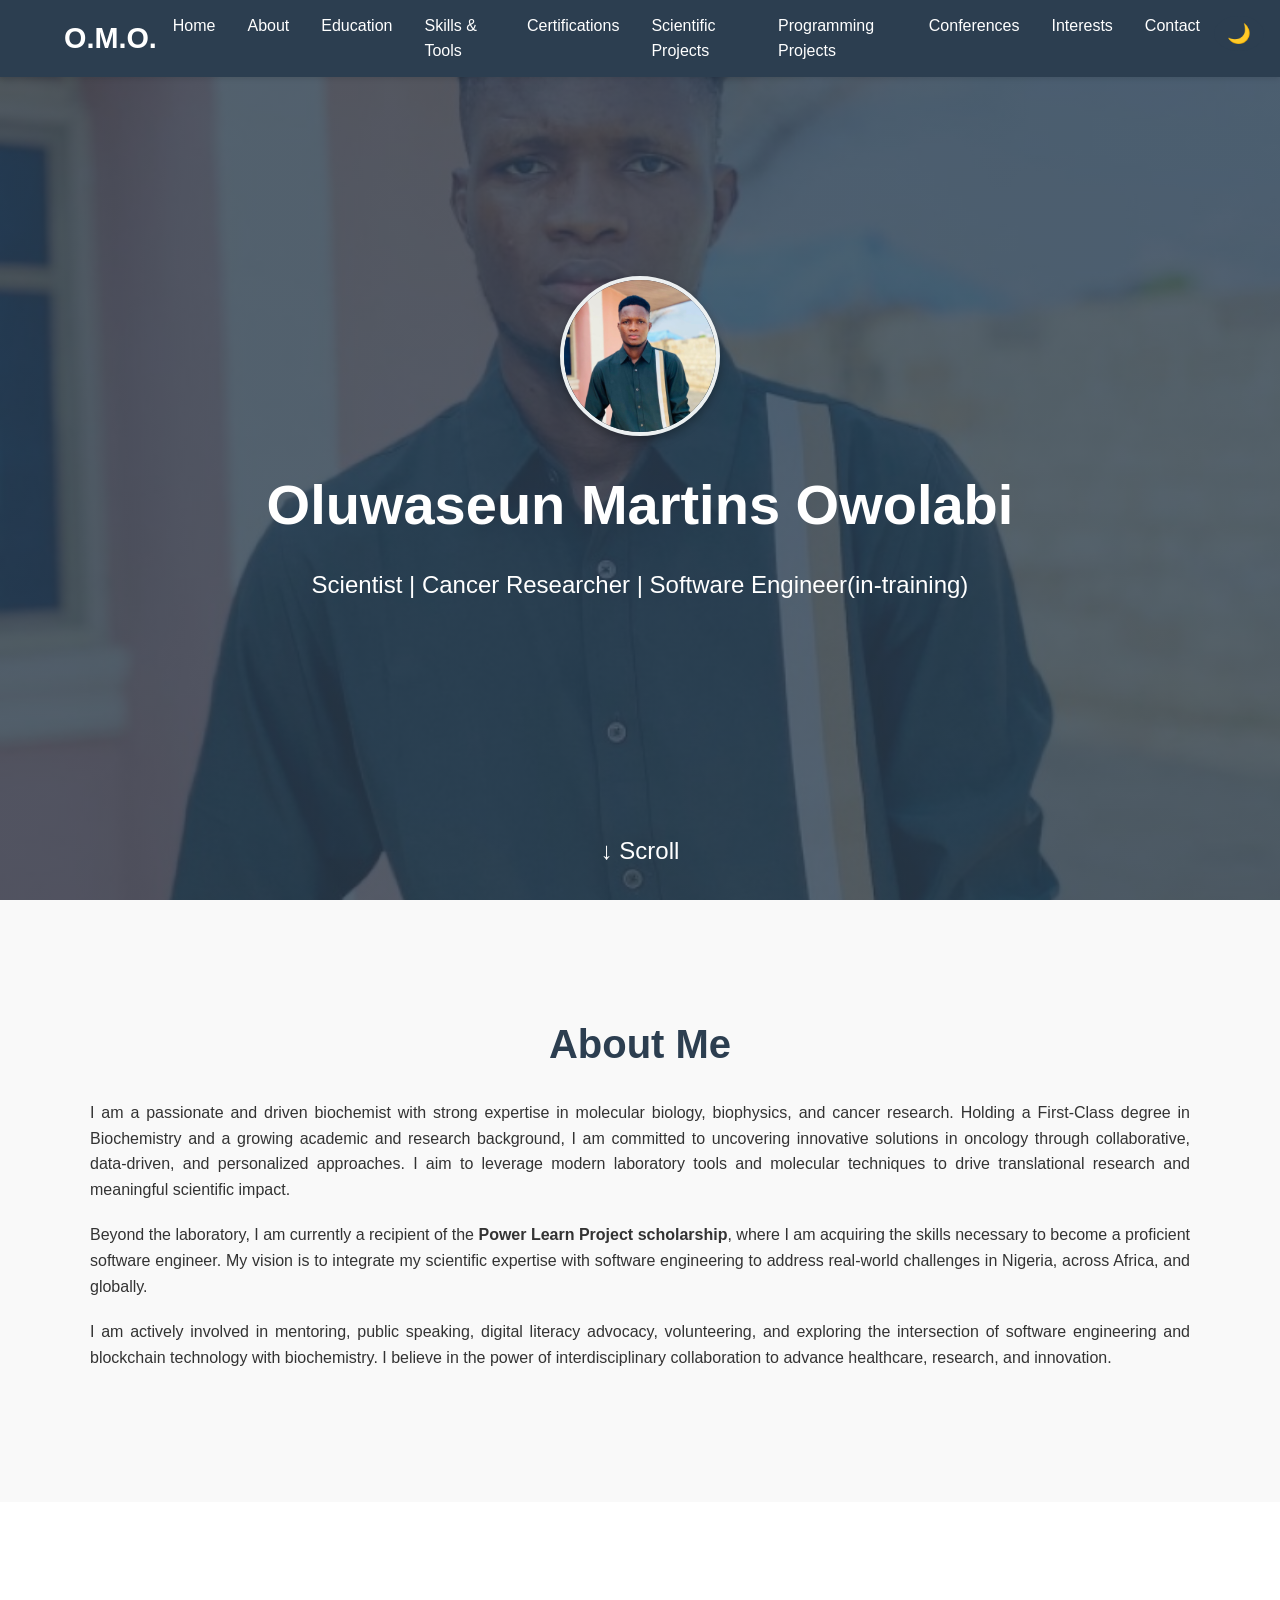
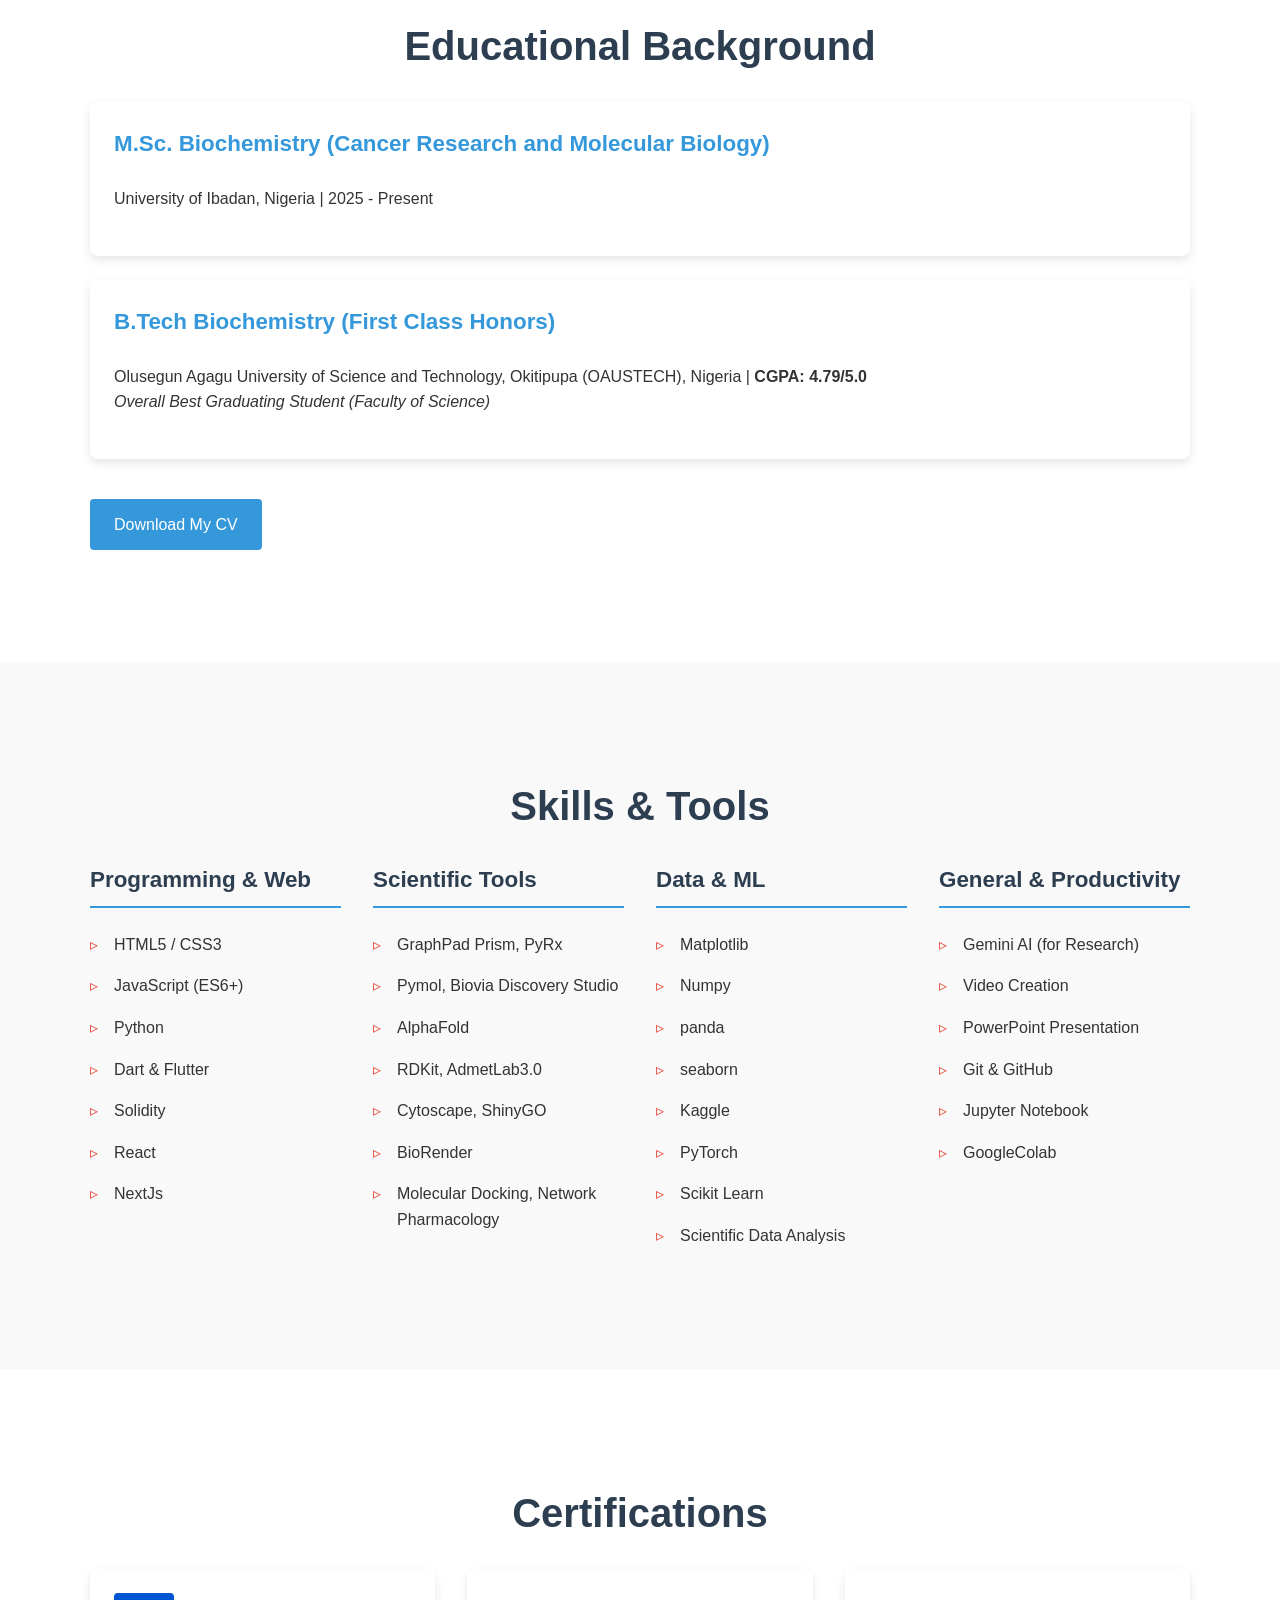
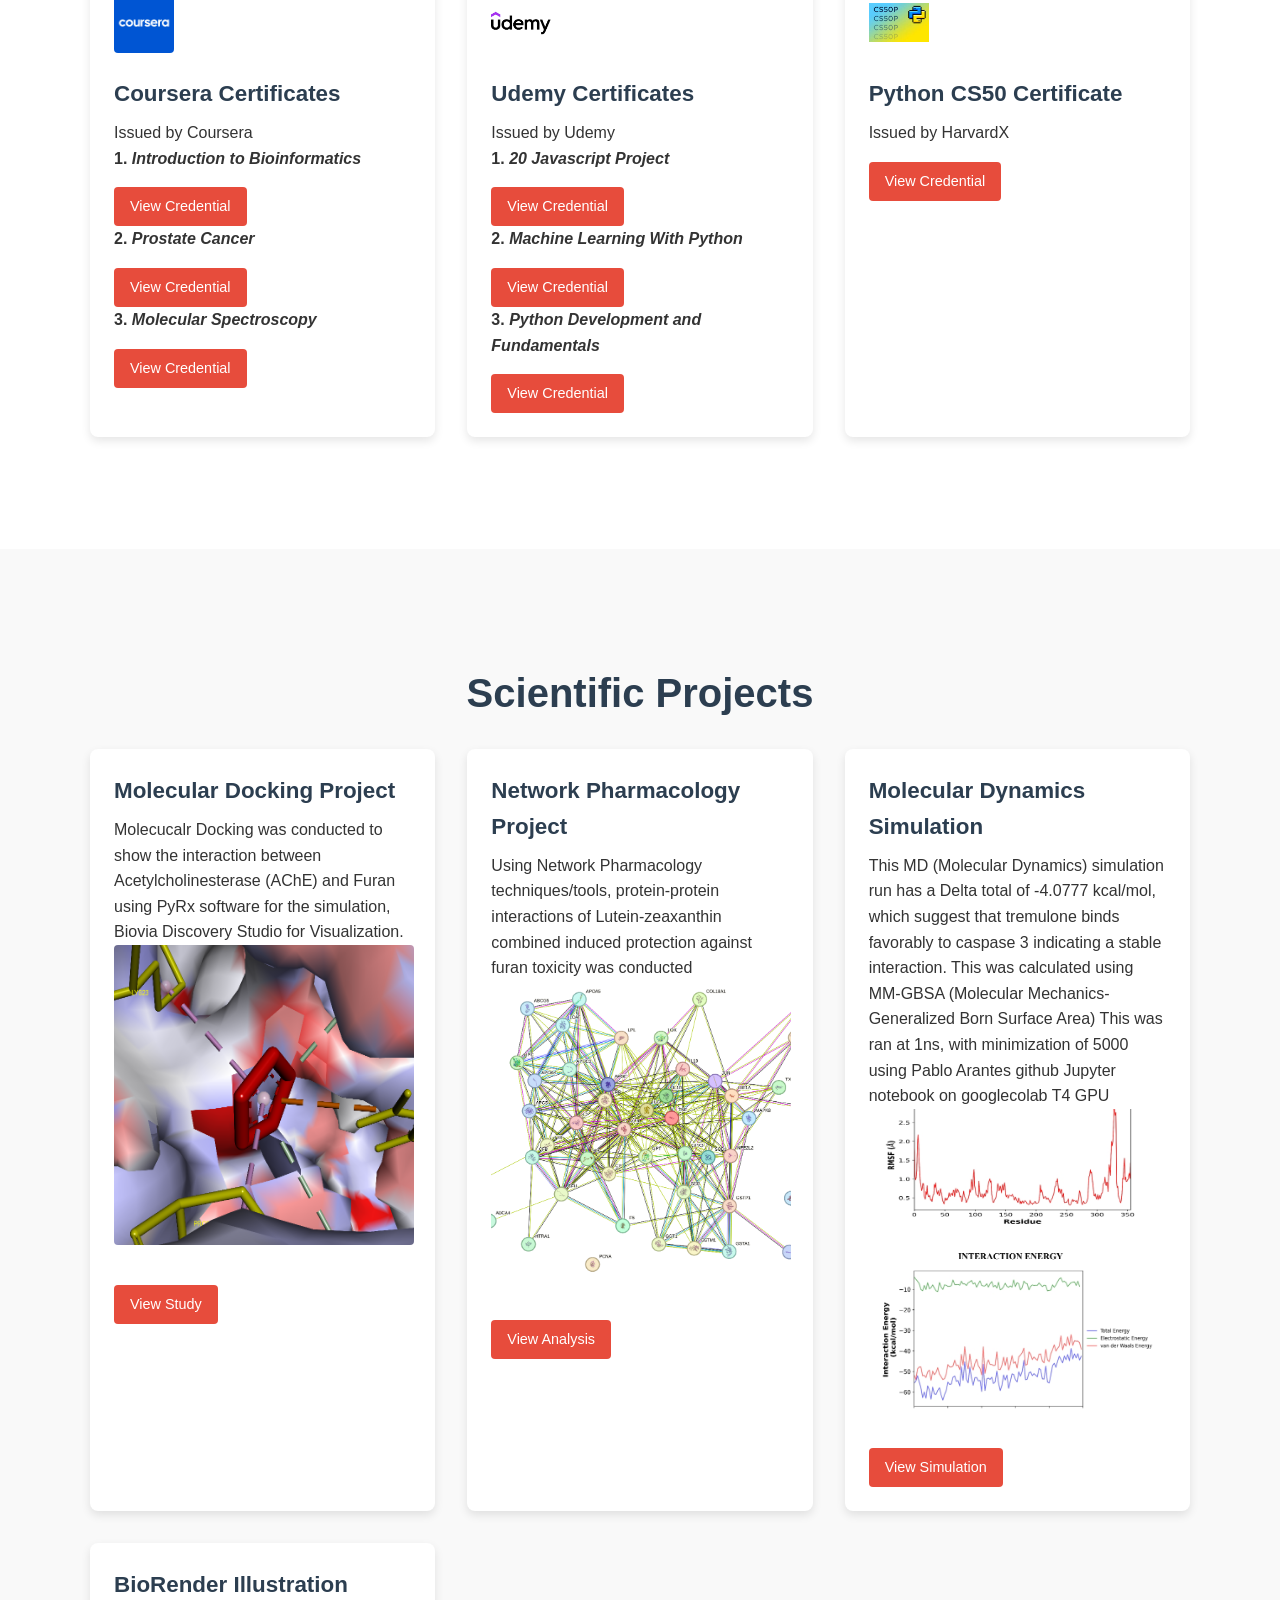
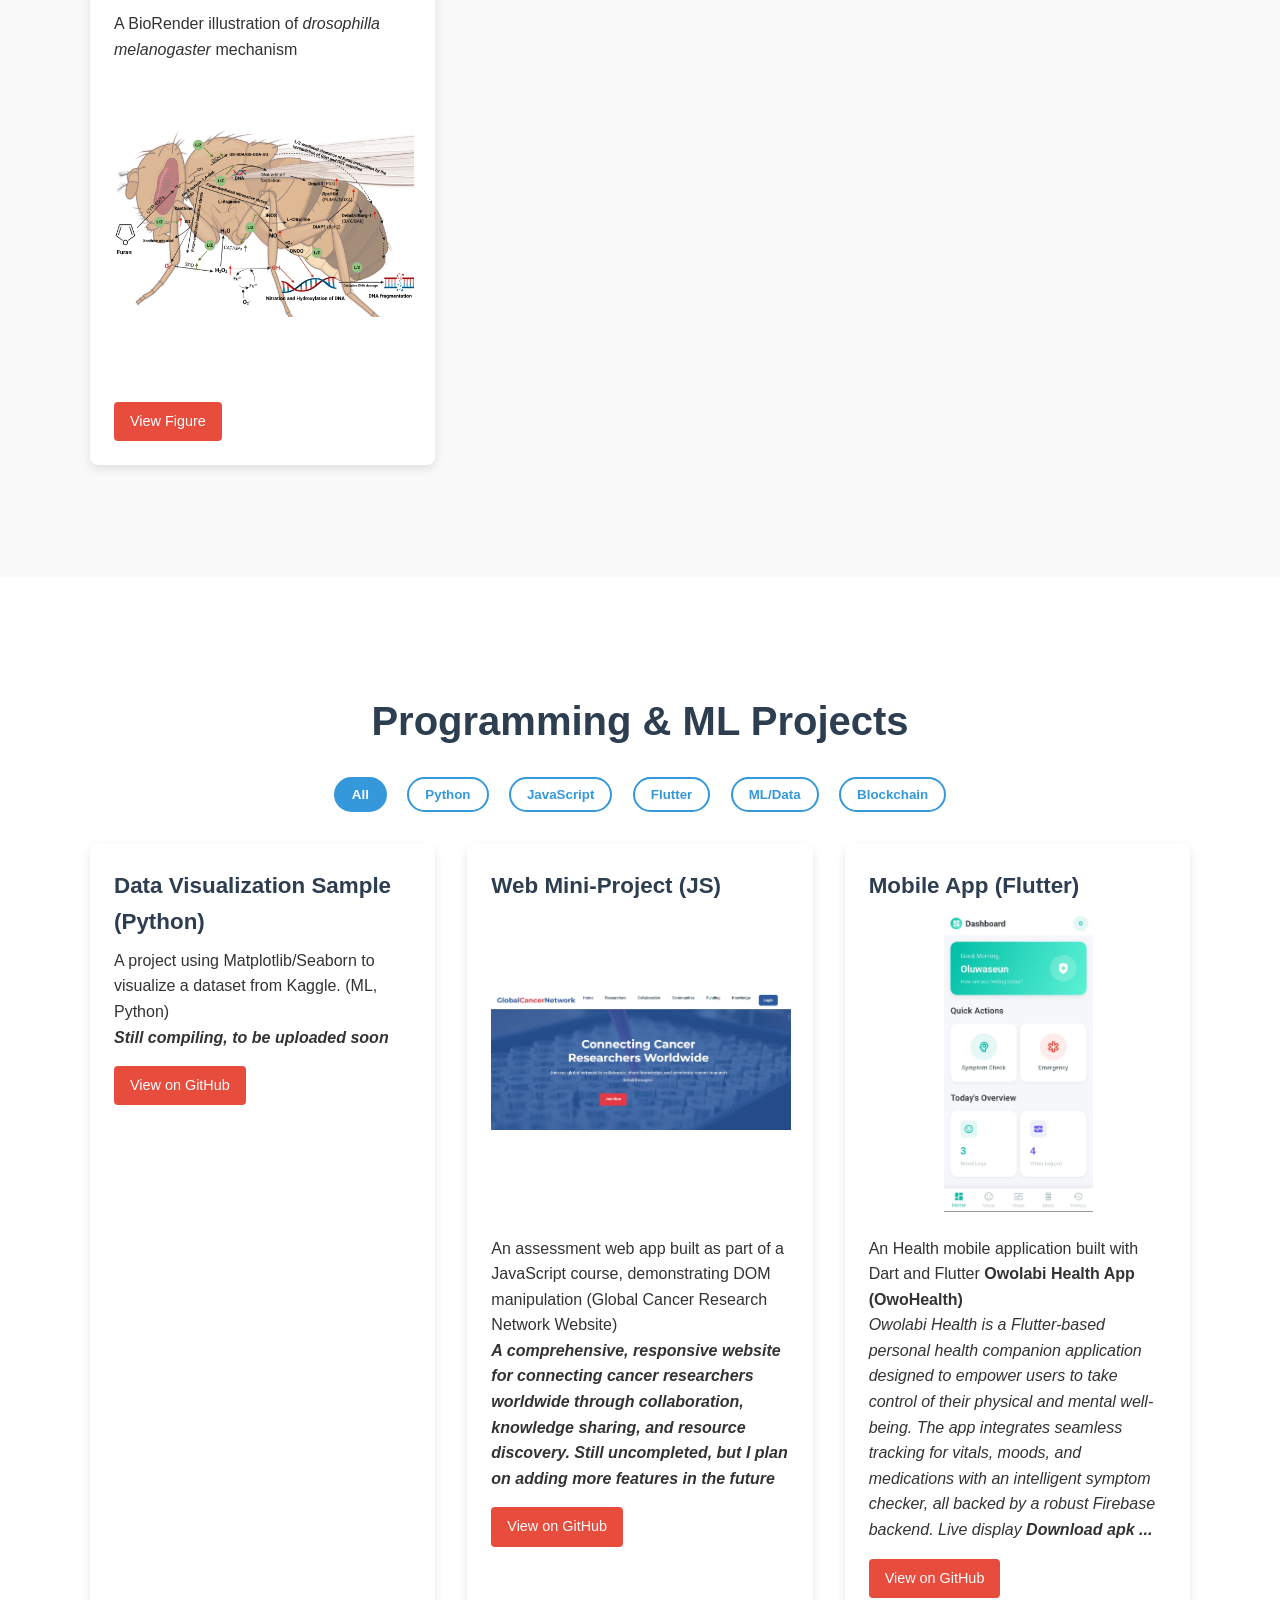
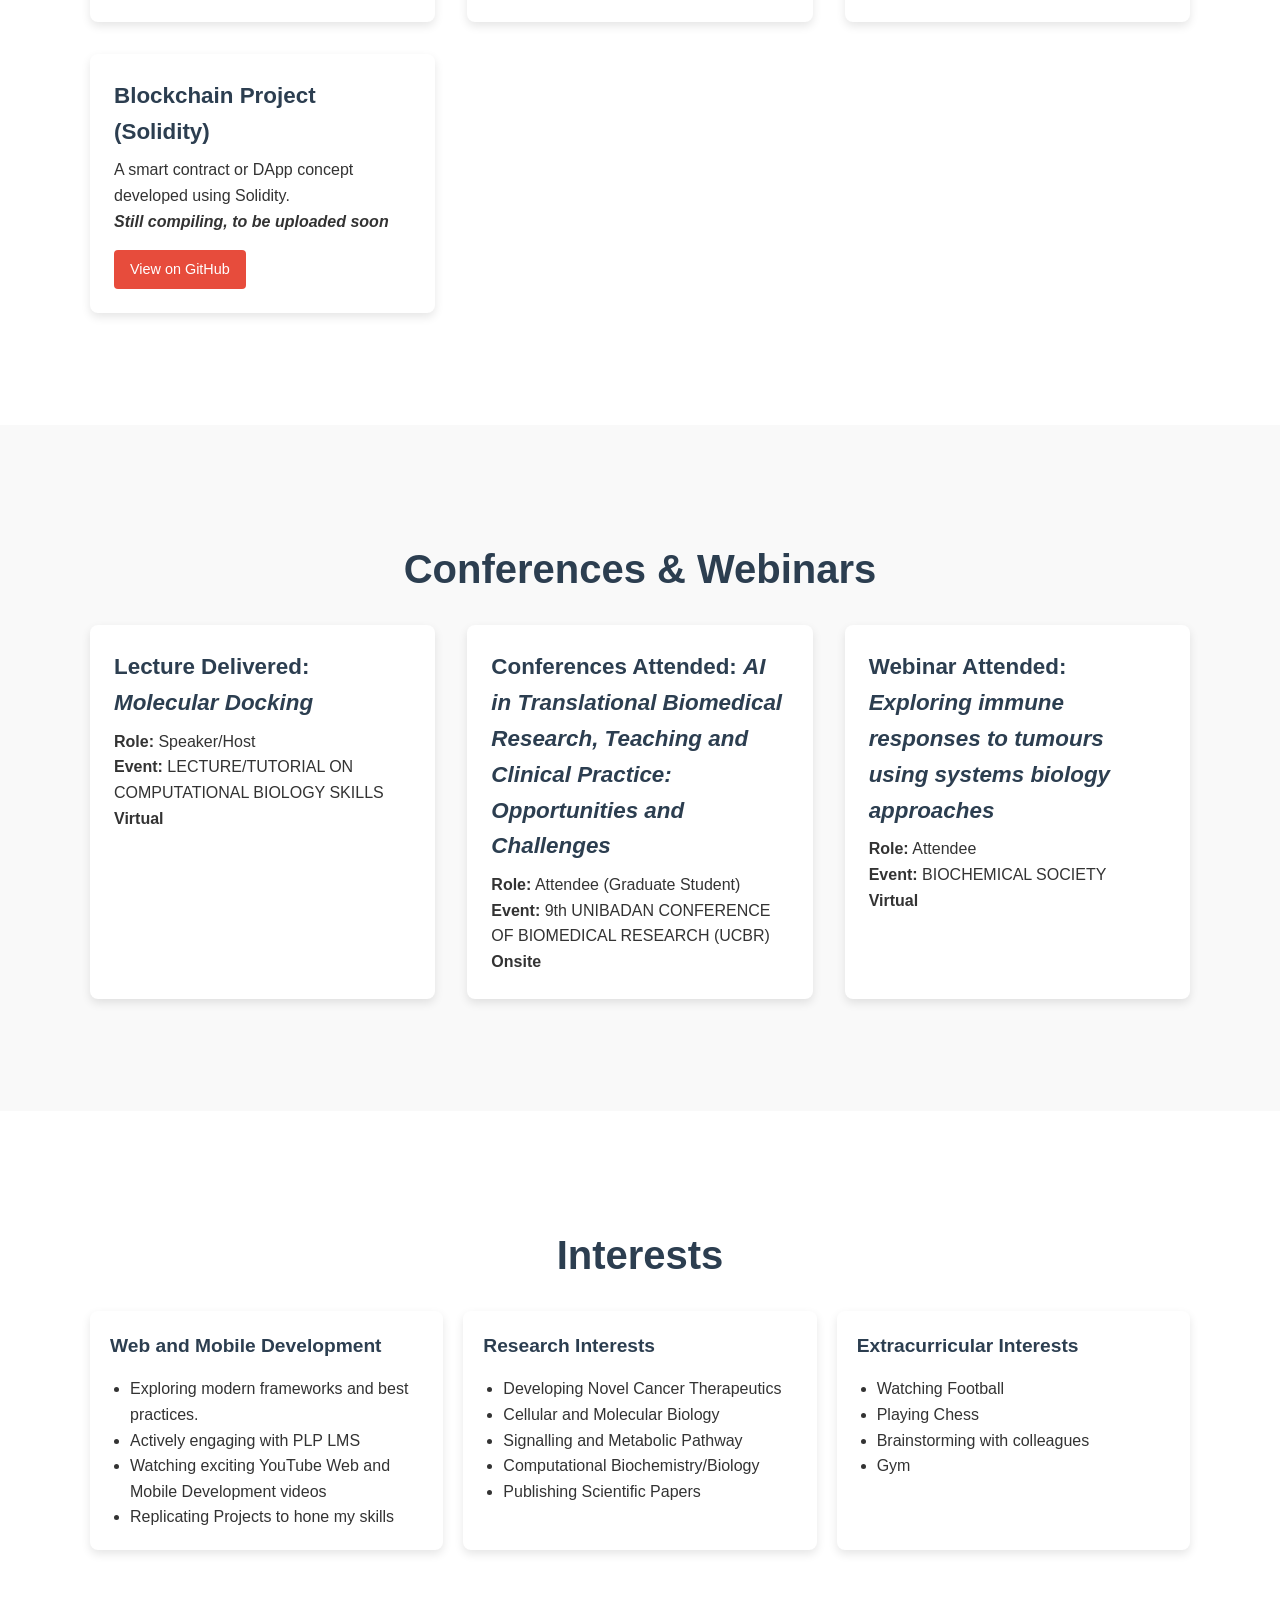
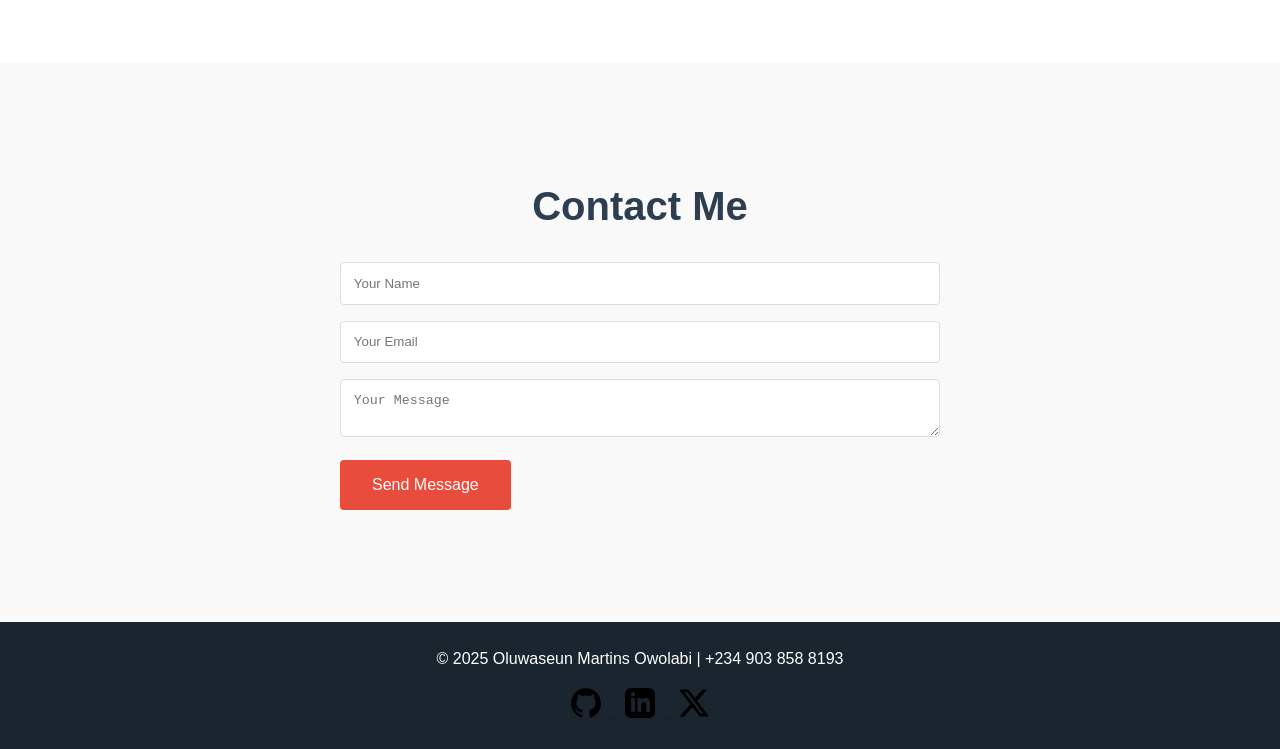
<file: index.html>
<!DOCTYPE html>
<html lang="en">
<head>
    <meta charset="UTF-8">
    <meta name="viewport" content="width=device-width, initial-scale=1.0">
    <title>Oluwaseun Martins Owolabi Portfolio</title>
    <link rel="stylesheet" href="style.css">
    <link rel="icon" href="assets/favicon.ico">
</head>
<body>
    
    <button id="darkToggle" class="toggle-button">🌙</button>

    <header>
        <nav>
            <div class="logo"><a href="#hero">O.M.O.</a></div>
            <ul class="nav-links">
                <li><a href="#hero">Home</a></li>
                <li><a href="#about">About</a></li>
                <li><a href="#education">Education</a></li>
                <li><a href="#skills-tools">Skills & Tools</a></li>
                <li><a href="#certifications">Certifications</a></li>
                <li><a href="#scientific-projects">Scientific Projects</a></li>
                <li><a href="#programming-projects">Programming Projects</a></li>
                <li><a href="#conferences">Conferences</a></li>
                <li><a href="#interests">Interests</a></li>
                <li><a href="#contact">Contact</a></li>
            </ul>
            <div class="hamburger">
                <div class="line"></div>
                <div class="line"></div>
                <div class="line"></div>
            </div>
        </nav>
    </header>

    <section id="hero">
        <div class="container hero-content">
            <img src="assets/mosmit-picture1.jpeg" alt="oluwaseun profile picture" class="hero-photo">
            <h1>Oluwaseun Martins Owolabi</h1>
            <p>Scientist | Cancer Researcher | Software Engineer(in-training)</p>
        </div>
        <div class="scroll-down">↓ Scroll</div>
    </section>

    <section id="about" class="hidden-section">
        <div class="container">
            <h2>About Me</h2>
            <p>I am a passionate and driven biochemist with strong expertise in molecular biology, biophysics, and cancer research. Holding a First-Class degree in Biochemistry and a growing academic and research background, I am committed to uncovering innovative solutions in oncology through collaborative, data-driven, and personalized approaches. I aim to leverage modern laboratory tools and molecular techniques to drive translational research and meaningful scientific impact.
            </p>
            <p>Beyond the laboratory, I am currently a recipient of the <strong>Power Learn Project scholarship</strong>, where I am acquiring the skills necessary to become a proficient software engineer. My vision is to integrate my scientific expertise with software engineering to address real-world challenges in Nigeria, across Africa, and globally.</p>
            <p>I am actively involved in mentoring, public speaking, digital literacy advocacy, volunteering, and exploring the intersection of software engineering and blockchain technology with biochemistry. I believe in the power of interdisciplinary collaboration to advance healthcare, research, and innovation.</p>
        </div>
    </section>

    <section id="education" class="hidden-section">
        <div class="container">
            <h2>Educational Background</h2>
            <div class="edu-item">
                <h3>M.Sc. Biochemistry (Cancer Research and Molecular Biology)</h3>
                <p>University of Ibadan, Nigeria | 2025 - Present</p>
            </div>
            <div class="edu-item">
                <h3>B.Tech Biochemistry (First Class Honors)</h3>
                <p>Olusegun Agagu University of Science and Technology, Okitipupa (OAUSTECH), Nigeria | <strong>CGPA: 4.79/5.0</strong><br><i>Overall Best Graduating Student (Faculty of Science)</i></p>
            </div>
            <a href="assets/Oluwaseun_CV.pdf" download class="btn">Download My CV</a>
        </div>
    </section>

    <section id="skills-tools" class="hidden-section">
        <div class="container">
            <h2>Skills & Tools</h2>
            <div class="skills-grid">
                <div class="skill-category">
                    <h3>Programming & Web</h3>
                    <ul>
                        <li>HTML5 / CSS3</li>
                        <li>JavaScript (ES6+)</li>
                        <li>Python</li>
                        <li>Dart & Flutter</li>
                        <li>Solidity</li>
                        <li>React</li>
                        <li>NextJs</li>
                    </ul>
                </div>
                <div class="skill-category">
                    <h3>Scientific Tools</h3>
                    <ul>
                        <li>GraphPad Prism, PyRx</li>
                        <li>Pymol, Biovia Discovery Studio</li>
                        <li>AlphaFold</li>
                        <li>RDKit, AdmetLab3.0</li>
                        <li>Cytoscape, ShinyGO</li>
                        <li>BioRender</li>
                        <li>Molecular Docking, Network Pharmacology</li>
                    </ul>
                </div>
                <div class="skill-category">
                    <h3>Data & ML</h3>
                    <ul>
                        <li>Matplotlib</li>
                        <li>Numpy</li>
                        <li>panda</li>
                        <li>seaborn</li>
                        <li>Kaggle</li>
                        <li>PyTorch</li>
                        <li>Scikit Learn</li>
                        <li>Scientific Data Analysis</li>
                    </ul>
                </div>
                <div class="skill-category">
                    <h3>General & Productivity</h3>
                    <ul>
                        <li>Gemini AI (for Research)</li>
                        <li>Video Creation</li>
                        <li>PowerPoint Presentation</li>
                        <li>Git & GitHub</li>
                        <li>Jupyter Notebook</li>
                        <li>GoogleColab</li>
                    </ul>
                </div>
            </div>
        </div>
    </section>
    
    <section id="certifications" class="hidden-section">
        <div class="container">
            <h2>Certifications</h2>
            <div class="card-grid">
                <div class="card">
                    <img src="assets/coursera-logo.png" alt="Coursera" class="card-image">
                    <h3>Coursera Certificates</h3>
                    <p>Issued by Coursera</p>
                    <h4>1. <i>Introduction to Bioinformatics</i></h4>
                    <a href="assets/coursera-certificates/Coursera introduction to bioinformatic certificate.pdf" class="btn-small">View Credential</a>
                    <h4>2. <i>Prostate Cancer</i></h4>
                    <a href="assets/coursera-certificates/Coursera prostrate cancer certification.pdf" class="btn-small">View Credential</a>
                    <h4>3. <i>Molecular Spectroscopy</i></h4>
                    <a href="assets/coursera-certificates/molecular spectroscopy coursera certificate.pdf" class="btn-small">View Credential</a>
                </div>
                <div class="card">
                    <img src="assets/udemy-logo.png" alt="Udemy" class="card-image">
                    <h3>Udemy Certificates</h3>
                    <p>Issued by Udemy</p>
                    <h4>1. <i>20 Javascript Project</i></h4>
                    <a href="assets/udemy-certificates/20 javascript project- udemy.pdf" class="btn-small">View Credential</a>
                    <h4>2. <i>Machine Learning With Python</i></h4>
                    <a href="assets/udemy-certificates/machine learning with python--udemy.pdf" class="btn-small">View Credential</a>
                    <h4>3. <i>Python Development and Fundamentals</i></h4>
                    <a href="assets/udemy-certificates/python development and python fundamentals.pdf" class="btn-small">View Credential</a>
                </div>
                <div class="card">
                    <img src="assets/harvard-cs50-logo.jpeg" alt="CS50" class="card-image">
                    <h3>Python CS50 Certificate</h3>
                    <p>Issued by HarvardX</p>
                    <a href="assets/CS50P certificate.pdf" class="btn-small">View Credential</a>
                </div>
                </div>
        </div>
    </section>

    <section id="scientific-projects" class="hidden-section">
        <div class="container">
            <h2>Scientific Projects</h2>
            <div class="card-grid">
                <div class="card">
                    <h3>Molecular Docking Project</h3>
                    <p>Molecucalr Docking was conducted to show the interaction between Acetylcholinesterase (AChE) and Furan using PyRx software for the simulation, Biovia Discovery Studio for Visualization.</p>
                    <img src="assets/md..png" alt="MD" class="card-image1">
                    <a href="assets/Molecular Docking Sample Projects.pdf" class="btn-small">View Study</a>
                </div>
                <div class="card">
                    <h3>Network Pharmacology Project</h3>
                    <p>Using Network Pharmacology techniques/tools, protein-protein interactions of Lutein-zeaxanthin combined induced protection against furan toxicity was conducted </p>
                    <img src="assets/NP1.png" alt="NP" class="card-image1">
                    <a href="assets/Network Pharmacology Sample Project.pdf" class="btn-small">View Analysis</a>
                </div>
                <div class="card">
                    <h3>Molecular Dynamics Simulation</h3>
                    <p>This MD (Molecular Dynamics) simulation run has a Delta total of -4.0777 kcal/mol, which suggest that tremulone binds favorably to caspase 3 indicating a stable interaction. This was calculated using MM-GBSA (Molecular Mechanics- Generalized Born Surface Area) This was ran at 1ns, with minimization of 5000 using Pablo Arantes github Jupyter notebook on googlecolab T4 GPU</p>
                    <img src="assets/molecular-dynamics.jpeg" alt="MD" class="card-image1">
                    <a href="assets/Molecular Dynamics Simulation.S.pdf" class="btn-small">View Simulation</a>
                </div>
                 <div class="card">
                    <h3>BioRender Illustration</h3>
                    <p>A BioRender illustration of <i>drosophilla melanogaster</i> mechanism</p>
                    <img src="assets/BR.png" alt="BR" class="card-image2">
                    <a href="assets/Biorender Design.pdf+" class="btn-small">View Figure</a>
                </div>
            </div>
        </div>
    </section>

    <section id="programming-projects" class="hidden-section">
        <div class="container">
            <h2>Programming & ML Projects</h2>
            
            <div class="filter-buttons">
                <button class="btn-filter active" data-filter="all">All</button>
                <button class="btn-filter" data-filter="python">Python</button>
                <button class="btn-filter" data-filter="javascript">JavaScript</button>
                <button class="btn-filter" data-filter="flutter">Flutter</button>
                <button class="btn-filter" data-filter="ml">ML/Data</button>
                <button class="btn-filter" data-filter="blockchain">Blockchain</button>
            </div>

            <div class="card-grid project-grid">
                <div class="card project-card" data-category="python ml">
                    <h3>Data Visualization Sample (Python)</h3>
                    <p>A project using Matplotlib/Seaborn to visualize a dataset from Kaggle. (ML, Python)</p>
                    <p><i><b>Still compiling, to be uploaded soon</b></i></p>
                    <a href="#" class="btn-small" target="_blank">View on GitHub</a>
                </div>
                <div class="card project-card" data-category="javascript">
                    <h3>Web Mini-Project (JS)</h3>
                    <img src="assets/global-cancer-network.jpeg" alt="owohealth" class="card-image2">
                    <p>An assessment web app built as part of a JavaScript course, demonstrating DOM manipulation (Global Cancer Research Network Website)</p>
                    <p><i><b>A comprehensive, responsive website for connecting cancer researchers worldwide through collaboration, knowledge sharing, and resource discovery. Still uncompleted, but I plan on adding more features in the future</b></i></p>
                    <a href="https://github.com/Mosmit/plp-webtechnologies-classroom-july2025-july-2025-final-project-and-deployment-Final-Project-and-Depl.git" class="btn-small">View on GitHub</a>
                </div>
                <div class="card project-card" data-category="flutter">
                    <h3>Mobile App (Flutter)</h3>
                    <img src="assets/1.owohealth.jpg" alt="owohealth" class="card-image2">
                    <p>An Health mobile application built with Dart and Flutter <b>Owolabi Health App (OwoHealth)</b></p>
                    <p><i>Owolabi Health is a Flutter-based personal health companion application designed to empower users to take control of their physical and mental well-being. The app integrates seamless tracking for vitals, moods, and medications with an intelligent symptom checker, all backed by a robust Firebase backend. Live display <b>Download apk ...</b> </i></p>
                    <a href="https://github.com/Mosmit/owo_health.git" class="btn-small">View on GitHub</a>
                </div>
                 <div class="card project-card" data-category="blockchain">
                    <h3>Blockchain Project (Solidity)</h3>
                    <p>A smart contract or DApp concept developed using Solidity.</p>
                    <p><i><b>Still compiling, to be uploaded soon</b></i></p>
                    <a href="#" class="btn-small" target="_blank">View on GitHub</a>
                </div>
                </div>
        </div>
    </section>

    <section id="conferences" class="hidden-section">
        <div class="container">
            <h2>Conferences & Webinars</h2>
            <div class="card-grid">
                <div class="card">
                    <h3>Lecture Delivered: <I>Molecular Docking</I></h3>
                    <p><strong>Role:</strong> Speaker/Host<br><strong>Event:</strong> LECTURE/TUTORIAL ON COMPUTATIONAL BIOLOGY SKILLS<br><b>Virtual</b></p>
                </div>
                <div class="card">
                    <h3>Conferences Attended: <i>AI in Translational Biomedical Research, Teaching and Clinical Practice: Opportunities and Challenges</i></h3>
                    <p><strong>Role:</strong> Attendee (Graduate Student)<br><strong>Event:</strong> 9th UNIBADAN CONFERENCE OF BIOMEDICAL RESEARCH (UCBR)<br><b>Onsite</b></p>
                </div>
                <div class="card">
                    <h3>Webinar Attended: <i>Exploring immune responses to tumours using systems biology approaches </i></h3>
                    <p><strong>Role:</strong> Attendee<br><strong>Event:</strong> BIOCHEMICAL SOCIETY<br><b>Virtual</b></p>
                </div>
                </div>
        </div>
    </section>

    <section id="interests" class="hidden-section">
        <div class="container">
            <h2>Interests</h2>
            <div class="interests-wrapper">
                <div class="interest-section">
                    <h3>Web and Mobile Development</h3>
                    <ul>
                        <li>Exploring modern frameworks and best practices.</li>
                        <li>Actively engaging with PLP LMS</li>
                        <li>Watching exciting YouTube Web and Mobile Development videos</li>
                        <li>Replicating Projects to hone my skills</li>
                    </ul>
                </div>
                <div class="interest-section">
                    <h3>Research Interests</h3>
                    <ul>
                        <li>Developing Novel Cancer Therapeutics</li>
                        <li>Cellular and Molecular Biology</li>
                        <li>Signalling and Metabolic Pathway</li>
                        <li>Computational Biochemistry/Biology</li>
                        <li>Publishing Scientific Papers</li>
                    </ul>
                </div>
                <div class="interest-section">
                    <h3>Extracurricular Interests</h3>
                    <ul>
                        <li>Watching Football</li>
                        <li>Playing Chess</li>
                        <li>Brainstorming with colleagues</li>
                        <li>Gym</li>
                    </ul>
                </div>
            </div>
        </div>
    </section>

    <section id="contact" class="hidden-section">
        <div class="container">
            <h2>Contact Me</h2>
            <form action="https://formspree.io/f/mldlwlkr" method="POST">
                <input type="text" name="name" placeholder="Your Name" required>
                <input type="email" name="email" placeholder="Your Email" required>
                <textarea name="message" placeholder="Your Message" required></textarea>
                <button type="submit">Send Message</button>
            </form>
        </div>
    </section>

    <footer>
        <p>© 2025 Oluwaseun Martins Owolabi | +234 903 858 8193 </p>
        <div class="social-icons">
            <a href="https://github.com/Mosmit" target="_blank">
                <img src="assets/github.svg" alt="GitHub">
            </a>
            <a href="https://linkedin.com/in/oluwaseun-owolabi-02a583366" target="_blank">
                <img src="assets/linkedin.svg" alt="LinkedIn">
            </a>
            <a href="https://x.com/SiRmosmit10" target="_blank">
                <img src="assets/x.svg" alt="X">
            </a>
        </div>
    </footer>

    <script src="script.js"></script>
</body>
</html>
</file>
<file: style.css>
/* Global Styles */
:root {
    --primary: #2c3e50;
    --secondary: #3498db;
    --accent: #e74c3c;
    --light: #ecf0f1;
    --dark: #1a252f;
    --bg-light: #ffffff;
    --bg-medium: #f9f9f9;
    --text-light: #ecf0f1;
    --text-dark: #333;
    --card-shadow: 0 4px 10px rgba(0, 0, 0, 0.1);
}

html {
    scroll-behavior: smooth;
}

* {
    margin: 0;
    padding: 0;
    box-sizing: border-box;
}

body {
    font-family: 'Segoe UI', Tahoma, Geneva, Verdana, sans-serif;
    line-height: 1.6;
    background-color: var(--bg-light);
    color: var(--text-dark);
    transition: background-color 0.3s, color 0.3s;
}

/* --- Dark Mode --- */
body.dark-mode {
    --primary: #5d07df;
    --secondary: #3498db;
    --accent: #e67e22;
    --light: #1a252f;
    --dark: #ffffff;
    --bg-light: #1a252f;
    --bg-medium: #0f1820;
    --text-light: #1a252f;
    --text-dark: #ecf0f1;
    --card-shadow: 0 4px 10px rgba(0, 0, 0, 0.4);
}

.toggle-button {
    position: fixed;
    top: 1rem;
    right: 1rem;
    background-color: var(--primary);
    color: var(--text-light);
    padding: 0.5rem 0.8rem;
    border-radius: 50%;
    cursor: pointer;
    z-index: 1100;
    font-size: 1.2rem;
    border: none;
    line-height: 1;
}

body.dark-mode .toggle-button {
    background-color: var(--secondary);
    color: var(--text-dark);
}

/* --- Typography & Containers --- */
.container {
    width: 90%;
    max-width: 1100px;
    margin: 0 auto;
    padding: 2rem 0;
}

.container p {
    margin-bottom: 20px;
    text-align: justify;
}

section {
    padding: 5rem 0;
    overflow: hidden; /* For animations */
}

section:nth-child(even) {
    background-color: var(--bg-medium);
}

h1, h2, h3 {
    color: var(--primary);
    margin-bottom: 1.5rem;
}

h2 {
    text-align: center;
    font-size: 2.5rem;
}

h3 {
    font-size: 1.4rem;
    color: var(--secondary);
}

/* --- Header & Navigation --- */
header {
    background: var(--primary);
    position: fixed;
    width: 100%;
    top: 0;
    z-index: 1000;
    box-shadow: 0 2px 5px rgba(0, 0, 0, 0.1);
}

nav {
    display: flex;
    justify-content: space-between;
    align-items: center;
    width: 90%;
    max-width: 1200px;
    margin: 0 auto;
    padding: 0.8rem 0;
}

.logo a {
    color: white;
    font-size: 1.8rem;
    font-weight: bold;
    text-decoration: none;
}

.nav-links {
    display: flex;
    justify-content: space-around;
    list-style: none;
}

.nav-links li {
    margin: 0 1rem;
}

.nav-links a {
    color: white;
    text-decoration: none;
    font-weight: 500;
    transition: all 0.3s ease;
    padding: 0.2rem 0;
    border-bottom: 2px solid transparent;
}

.nav-links a:hover,
.nav-links a.active {
    color: var(--secondary);
    border-bottom-color: var(--secondary);
}

.hamburger {
    display: none;
    cursor: pointer;
}

.hamburger div {
    width: 25px;
    height: 3px;
    background-color: white;
    margin: 5px;
    transition: all 0.3s ease;
}

/* --- Hero Section --- */
#hero {
    background-image: linear-gradient(rgba(44, 62, 80, 0.8), rgba(44, 62, 80, 0.8)), url('assets/mosmit-picture1.jpeg');
    background-repeat: no-repeat;
    background-position: center;
    background-size: cover;
    height: 100vh;
    display: flex;
    align-items: center;
    text-align: center;
    color: white; /* Changed for better contrast */
    padding-top: 60px; /* Offset for fixed header */
}

#hero h1 {
    font-size: clamp(2rem, 5vw, 3.5rem);
    color: white;
    margin-bottom: 1rem;
}

#hero p {
    font-size: 1.5rem;
    max-width: 700px;
    margin: 0 auto;
    color: white;
}

.hero-content {
    display: flex;
    flex-direction: column;
    align-items: center;
    text-align: center;
}

.hero-photo {
    width: 160px;
    height: 160px;
    border-radius: 50%;
    object-fit: cover;
    margin-bottom: 1.5rem;
    border: 4px solid var(--light);
    box-shadow: 0 4px 10px rgba(0, 0, 0, 0.3);
}

.scroll-down {
    position: absolute;
    bottom: 30px;
    left: 50%;
    transform: translateX(-50%);
    font-size: 1.5rem;
    color: white;
    animation: bounce 2s infinite;
}

@keyframes bounce {
    0%, 100% { transform: translate(-50%, 0); }
    50% { transform: translate(-50%, 10px); }
}

/* --- Buttons --- */
.btn {
    display: inline-block;
    background: var(--secondary);
    color: white;
    padding: 0.8rem 1.5rem;
    border-radius: 4px;
    text-decoration: none;
    margin-top: 1rem;
    transition: 0.3s ease, transform 0.3s ease;
}

.btn:hover {
    background: #2980b9;
    transform: translateY(-3px);
}

.btn-small {
    display: inline-block;
    background: var(--accent);
    color: white;
    padding: 0.5rem 1rem;
    border-radius: 4px;
    text-decoration: none;
    font-size: 0.9rem;
    margin-top: 1rem;
    transition: 0.3s ease, transform 0.3s ease;
}

body.dark-mode .btn-small {
    background: var(--accent);
}

.btn-small:hover {
    transform: scale(1.05);
}

/* --- Card Layout (for Certs, Projects, etc.) --- */
.card-grid {
    display: grid;
    grid-template-columns: repeat(auto-fit, minmax(300px, 1fr));
    gap: 2rem;
}

.card {
    background: var(--bg-light);
    border-radius: 8px;
    padding: 1.5rem;
    box-shadow: var(--card-shadow);
    transition: transform 0.3s ease, box-shadow 0.3s ease;
}

.card:hover {
    transform: translateY(-5px);
    box-shadow: 0 8px 15px rgba(0, 0, 0, 0.15);
}

body.dark-mode .card {
    background: var(--primary);
    box-shadow: var(--card-shadow);
}

.card-image {
    width: 60px; /* Adjust as needed */
    height: 60px;
    object-fit: contain;
    margin-bottom: 1rem;
    border-radius: 4px;
}

.card-image1 {
    width: 300px; /* Adjust as needed */
    height: 300px;
    object-fit:cover;
    margin-bottom: 1rem;
    border-radius: 4px;
}

.card-image2 {
    width: 300px; /* Adjust as needed */
    height: 300px;
    object-fit:contain;
    margin-bottom: 1rem;
    border-radius: 4px;
}
.card h3 {
    color: var(--primary);
    margin-bottom: 0.5rem;
}

body.dark-mode .card h3 {
    color: var(--secondary);
}

.card p {
    margin-bottom: 0;
    text-align: left;
}

/* --- Education Section --- */
.edu-item {
    background: var(--bg-light);
    border-radius: 8px;
    padding: 1.5rem;
    margin-bottom: 1.5rem;
    box-shadow: var(--card-shadow);
}

body.dark-mode .edu-item {
    background: var(--primary);
}

/* --- Skills & Tools Section --- */
.skills-grid {
    display: grid;
    grid-template-columns: repeat(auto-fit, minmax(250px, 1fr));
    gap: 2rem;
}

.skill-category h3 {
    color: var(--primary);
    border-bottom: 2px solid var(--secondary);
    padding-bottom: 0.5rem;
    margin-bottom: 1rem;
}

body.dark-mode .skill-category h3 {
    color: var(--secondary);
    border-bottom-color: var(--accent);
}

.skill-category ul {
    list-style-type: none;
    padding-left: 0;
}

.skill-category li {
    padding: 0.5rem 0;
    position: relative;
    padding-left: 1.5rem;
}

.skill-category li:before {
    content: "▹";
    position: absolute;
    left: 0;
    color: var(--accent);
}

/* --- Project Filter --- */
.filter-buttons {
    text-align: center;
    margin-bottom: 2rem;
}

.btn-filter {
    background: transparent;
    border: 2px solid var(--secondary);
    color: var(--secondary);
    padding: 0.5rem 1rem;
    margin: 0 0.5rem;
    border-radius: 20px;
    cursor: pointer;
    font-weight: bold;
    transition: 0.3s;
}

.btn-filter:hover,
.btn-filter.active {
    background: var(--secondary);
    color: white;
}

.project-card {
    transition: transform 0.3s ease, opacity 0.3s ease;
}

.project-card.hide {
    transform: scale(0.9);
    opacity: 0;
    display: none;
}

/* --- Interests Section --- */
.interests-wrapper {
    display: flex;
    justify-content: space-between;
    gap: 20px;
    flex-wrap: wrap;
}

.interest-section {
    flex: 1;
    min-width: 250px;
    background-color: var(--bg-light);
    padding: 20px;
    border-radius: 8px;
    box-shadow: var(--card-shadow);
    transition: transform 0.3s ease;
}

body.dark-mode .interest-section {
    background: var(--primary);
}

.interest-section:hover {
    transform: translateY(-5px);
}

.interest-section h3 {
    font-size: 1.2rem;
    color: var(--primary);
    margin-bottom: 15px;
}

body.dark-mode .interest-section h3 {
    color: var(--secondary);
}

.interest-section ul {
    padding-left: 20px;
    line-height: 1.6;
}

/* --- Contact Form --- */
form {
    max-width: 600px;
    margin: 0 auto;
}

input, textarea {
    width: 100%;
    padding: 0.8rem;
    margin-bottom: 1rem;
    border: 1px solid #ddd;
    border-radius: 4px;
    background: var(--bg-light);
    color: var(--text-dark);
}

body.dark-mode input,
body.dark-mode textarea {
    background-color: #34495e;
    color: var(--text-dark);
    border: 1px solid #555;
}

button[type="submit"] {
    background: var(--accent);
    color: white;
    border: none;
    padding: 1rem 2rem;
    border-radius: 4px;
    cursor: pointer;
    font-size: 1rem;
    transition: 0.3s ease, transform 0.3s ease;
}

button[type="submit"]:hover {
    transform: scale(1.05);
}

/* --- Footer --- */
footer {
    background: var(--dark);
    color: white;
    text-align: center;
    padding: 1.5rem;
}

body.dark-mode footer {
    background: var(--bg-medium);
}

.social-icons {
    margin-top: 1rem;
}

.social-icons a img {
    width: 30px;
    margin: 0 10px;
    transition: transform 0.3s ease;
}

.social-icons a img:hover {
    transform: scale(1.2);
}

/* --- Scroll Animations --- */
.hidden-section {
    opacity: 0;
    transform: translateY(30px);
    transition: opacity 0.6s ease-out, transform 0.6s ease-out;
}

.hidden-section.visible {
    opacity: 1;
    transform: translateY(0);
}


/* --- Responsive Design --- */
@media (max-width: 768px) {
    body {
        font-size: 16px;
    }

    h2 {
        font-size: 2rem;
    }

    .nav-links {
        position: fixed;
        right: 0;
        top: 60px; /* Height of header */
        background: var(--primary);
        flex-direction: column;
        align-items: center;
        width: 60%;
        height: calc(100vh - 60px);
        transform: translateX(100%);
        transition: transform 0.5s ease-in;
    }

    .nav-links li {
        margin: 1.5rem 0;
    }

    .nav-links.nav-active {
        transform: translateX(0%);
    }

    .hamburger {
        display: block;
    }

    /* Hamburger toggle animation */
    .toggle .line1 {
        transform: rotate(-45deg) translate(-5px, 6px);
    }
    .toggle .line2 {
        opacity: 0;
    }
    .toggle .line3 {
        transform: rotate(45deg) translate(-5px, -6px);
    }

    .skills-grid {
        grid-template-columns: 1fr;
    }

    .interests-wrapper {
        flex-direction: column;
    }
}
</file>
